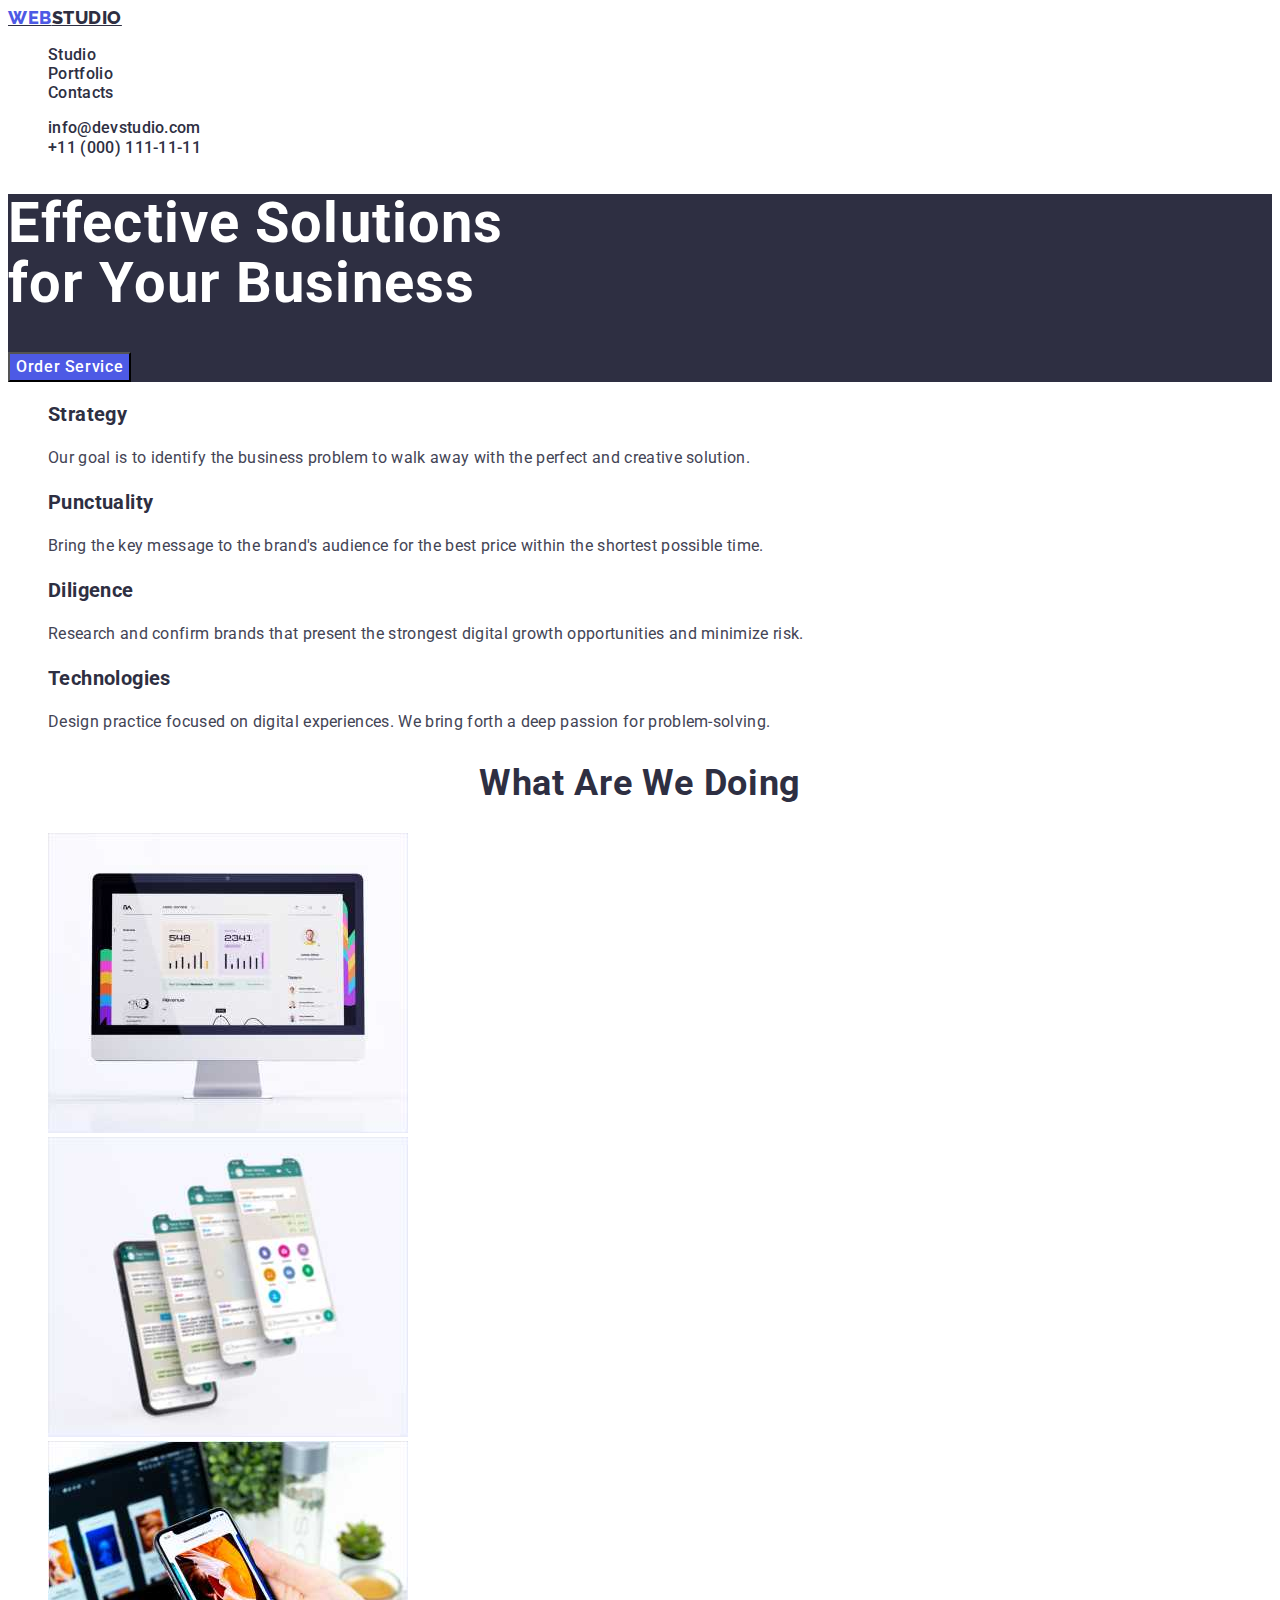
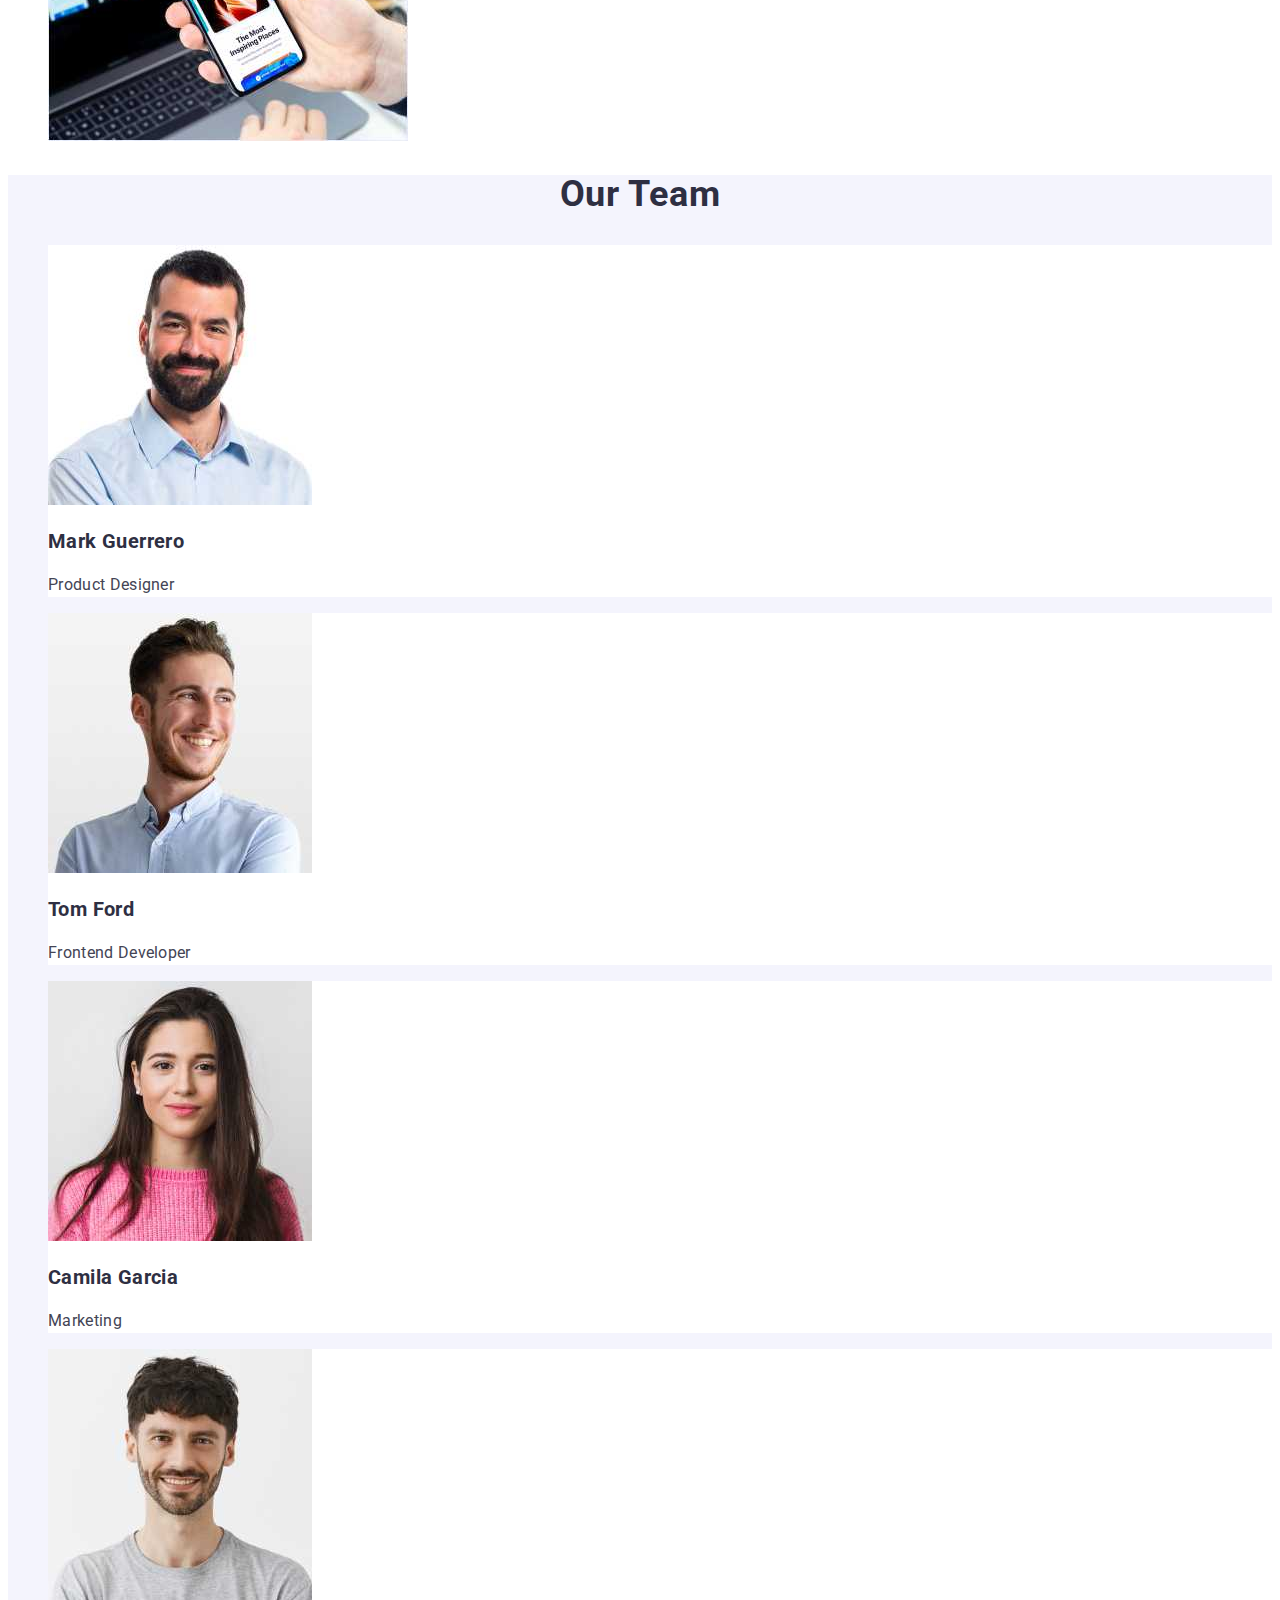
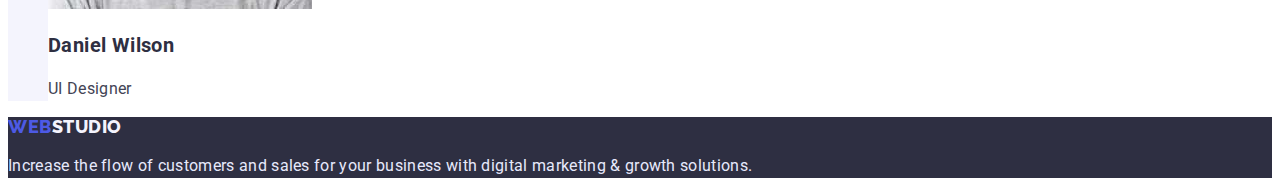
<file: index.html>
<!DOCTYPE html>
<html lang="en">
<head>
    <meta charset="UTF-8">
    <meta http-equiv="X-UA-Compatible" content="IE=edge">
    <meta name="viewport" content="width=device-width, initial-scale=1.0">
    <title>developed_Shprinher</title>
    <link rel="preconnect" href="https://fonts.googleapis.com">
    <link rel="preconnect" href="https://fonts.gstatic.com" crossorigin>
    <link href="https://fonts.googleapis.com/css2?family=Raleway:wght@800&family=Roboto:wght@400;500;700&display=swap"
        rel="stylesheet">
    <link rel="stylesheet" href="./css/styles.css">
</head>

<body class="body">
    <!--==================== HEADER ==================== -->
    <header class="page-header">
        <nav class="navigation">
            <a class="logo-link" href="./index.html"><span class="color-dark-logo">WEB</span>STUDIO</a>
            <ul class="menu list">
                <li><a class="link link-color" href="./index.html">Studio</a></li>
                <li><a class="link link-color" href="./portfolio.html"> Portfolio</a></li>
                <li><a class="link link-color" href="">Contacts</a></li>
            </ul>
        </nav>
    <address class="address menu">
        <ul class="menu list">
            <li><a class="link link-color" href="mailto:info@devstudio.com">info@devstudio.com</a></li>
            <li><a class="link link-color" href="tel:+110001111111">+11 (000) 111-11-11</a></li>
        </ul>
    </address>
    </header>
    <!-- ==================== HEADER ==================== -->
    <main>
        <section class="for-background">
            <h1 class="title-hero">Effective Solutions<br> for Your Business</h1>
            <button class="order-button" type="button">Order Service</button>
        </section>
        <section>
            <h2 class="title-advantages-hidden">our advantages</h2>
            <ul class="list">
                <li>
                    <h3 class="title-general">Strategy</h3>
                    <p class="text-general">Our goal is to identify the business problem to walk away with the perfect and creative solution.
                    </p>
                </li>
                <li>
                    <h3 class="title-general">Punctuality</h3>
                    <p class="text-general">Bring the key message to the brand's audience for the best price within the shortest possible
                        time.</p>
                </li>
                <li>
                    <h3 class="title-general">Diligence</h3>
                    <p class="text-general">Research and confirm brands that present the strongest digital growth opportunities and minimize
                        risk.</p>
                </li>
                <li>
                    <h3 class="title-general">Technologies</h3>
                    <p class="text-general">Design practice focused on digital experiences. We bring forth a deep passion for
                        problem-solving.</p>
                </li>
            </ul>
        </section>
        <section>
            <h2 class="title-jobs">What are we doing</h2>
            <ul class="list">
                <li class="image-jobs">
                    <img src="./images/Rectangle1.jpg" alt="computer monitor" width="360">
                </li>
                <li class="image-jobs">
                    <img src="./images/Rectangle2.jpg" alt="phone screen" width="360">
                </li>
                <li class="image-jobs">
                    <img src="./images/Rectangle3.jpg" alt="phone and laptop" width="360">
                </li>
            </ul>
        </section>
        <section class="title-team-back">
            <h2 class="title-team">Our Team</h2>
            <ul class="title-team-list list">
                <li class="title-item-team">
                    <img src="./images/img.jpg" alt="boy's photo" width="264">
                    <h3 class="title-general">Mark Guerrero</h3>
                    <p class="text-general">Product Designer</p>
                </li>
                <li class="title-item-team">
                    <img src="./images/img(1).jpg" alt="boy's photo" width="264">
                    <h3 class="title-general">Tom Ford</h3>
                    <p class="text-general">Frontend Developer</p>
                </li>
                <li class="title-item-team">
                    <img src="./images/img(2).jpg" alt="girl's photo" width="264">
                    <h3 class="title-general">Camila Garcia</h3>
                    <p class="text-general">Marketing</p>
                </li>
                <li class="title-item-team">
                    <img src="./images/img(3).jpg" alt="boy's photo" width="264">
                    <h3 class="title-general">Daniel Wilson</h3>
                    <p class="text-general">UI Designer</p>
                </li>
            </ul>
        </section>
    </main>
    <footer class="for-background">
        <a class="link logo-link" href="./index.html"><span class="color-dark-logo">WEB</span><span
                class="color-white-logo">STUDIO</span></a>
        <p class="footer-text">Increase the flow of customers and sales for your business with digital marketing & growth solutions.
        </p>
    </footer>
</body>
</html>
</file>
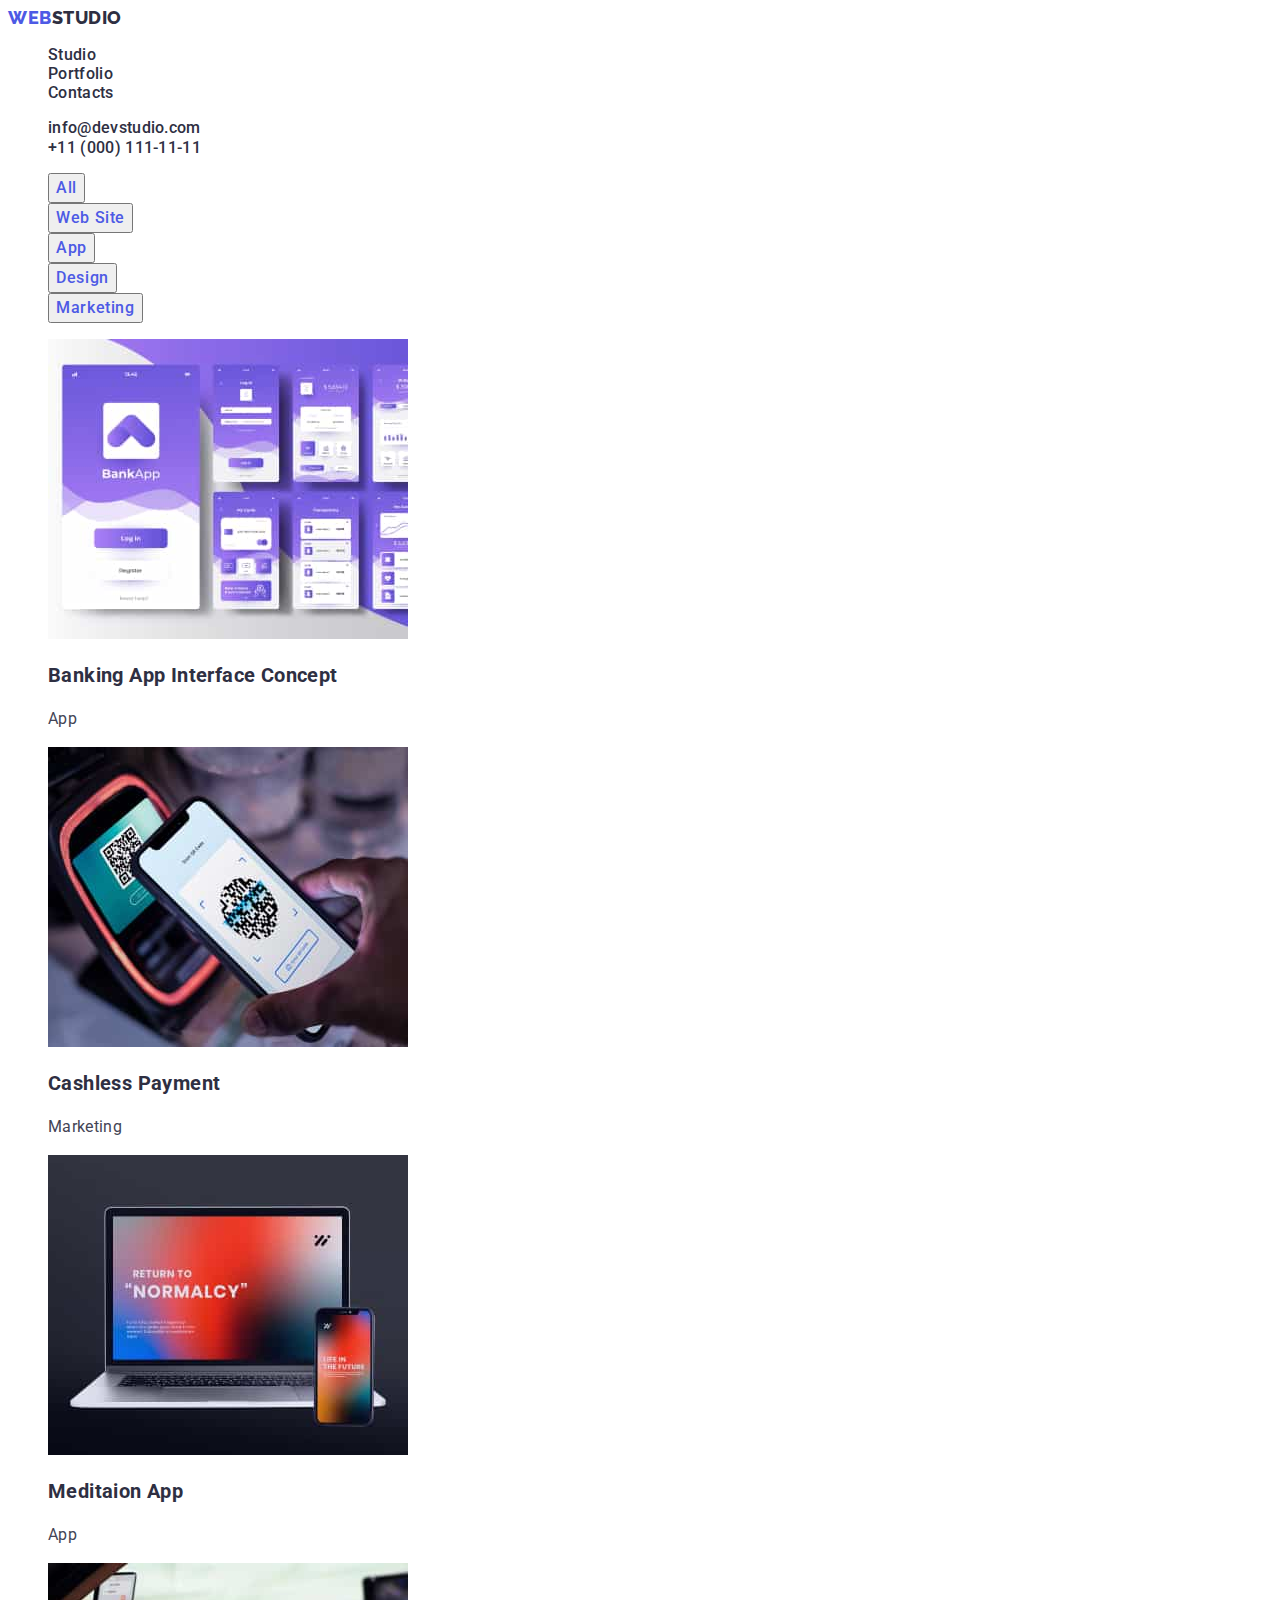
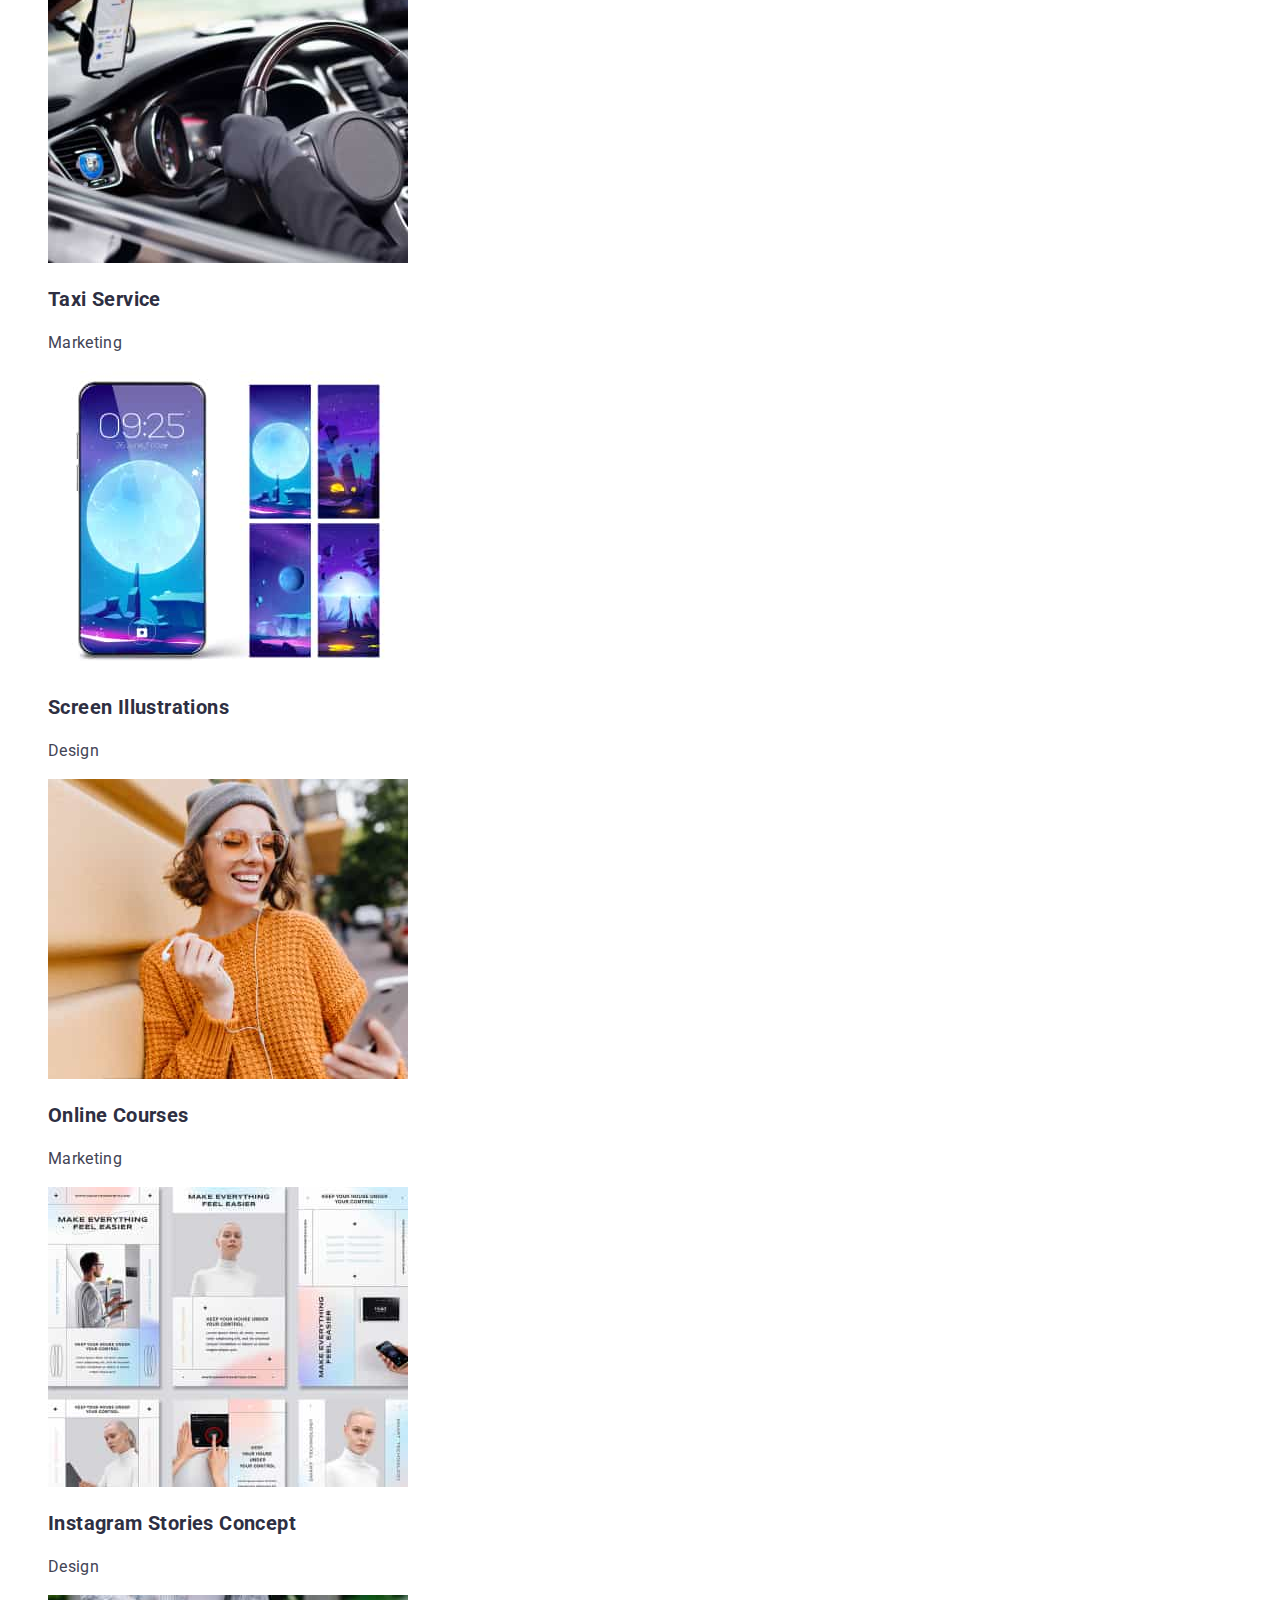
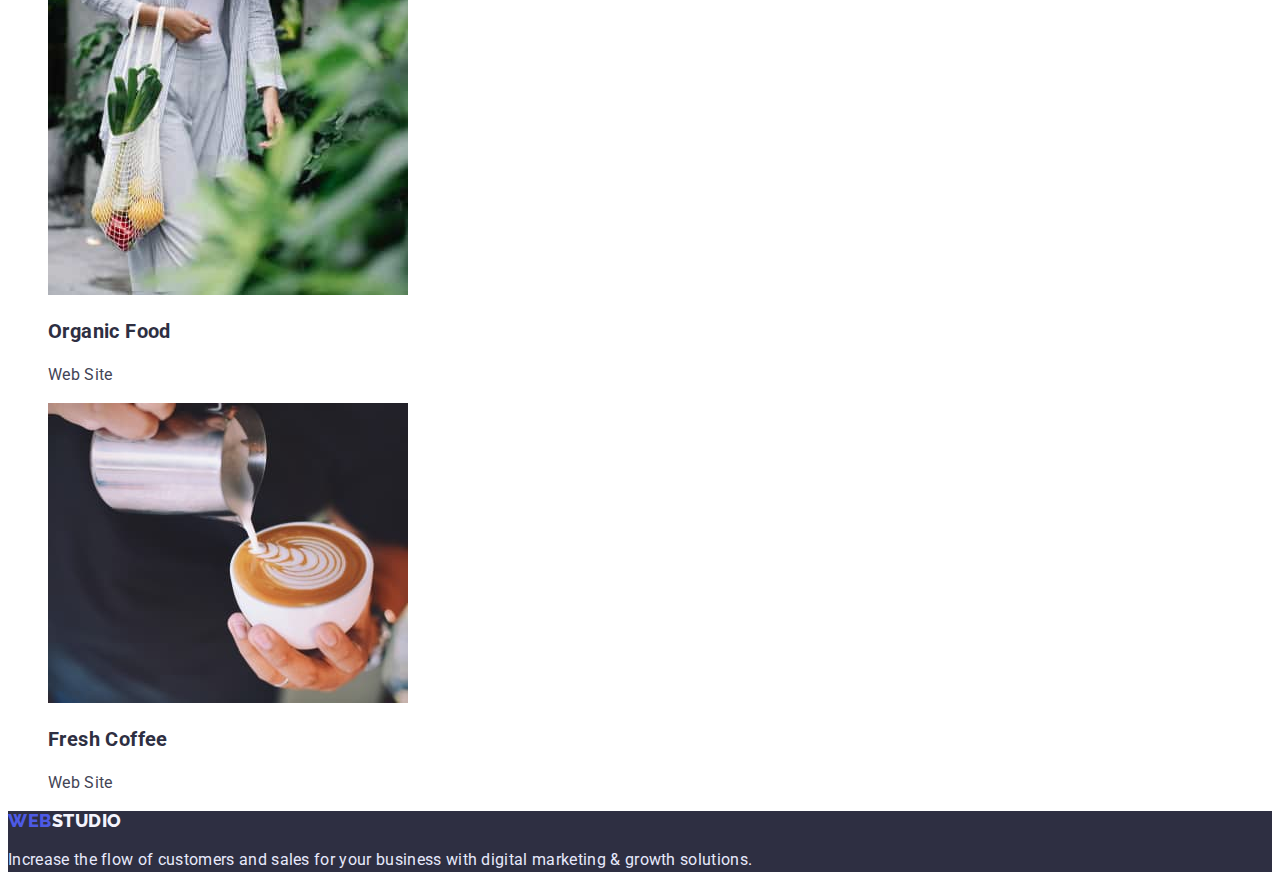
<file: portfolio.html>
<!DOCTYPE html>
<html lang="en">

<head>
    <meta charset="UTF-8">
    <meta http-equiv="X-UA-Compatible" content="IE=edge">
    <meta name="viewport" content="width=device-width, initial-scale=1.0">
    <title>developed_Shprinher</title>
    <link rel="preconnect" href="https://fonts.googleapis.com">
    <link rel="preconnect" href="https://fonts.gstatic.com" crossorigin>
    <link href="https://fonts.googleapis.com/css2?family=Raleway:wght@800&family=Roboto:wght@400;500;700&display=swap"
        rel="stylesheet">
    <link rel="stylesheet" href="./css/styles.css">
</head>

<body class="body">
    <header class="page-header">
        <nav class="navigation">
            <a class="link logo-link" href="./index.html"><span class="color-dark-logo">WEB</span>STUDIO</a>
            <ul class="menu list">
                <li><a class="link link-color" href="./index.html">Studio</a></li>
                <li><a class="link link-color" href="./portfolio.html"> Portfolio</a></li>
                <li><a class="link link-color" href="">Contacts</a></li>
            </ul>
        </nav>
        <address class="address">
        <ul class="menu list">
            <li><a class="link link-color" href="mailto:info@devstudio.com">info@devstudio.com</a></li>
            <li><a class="link link-color" href="tel:+110001111111">+11 (000) 111-11-11</a></li>
        </ul>
    </address>
    </header>

    <main>
    <section>
        <h1 class="title-advantages-hidden">label</h1>
        <ul class="list">
                <li><button class="buttons" type="button">All</button></li>
                <li><button class="buttons" type="button">Web Site</button></li>
                <li><button class="buttons" type="button">App</button></li>
                <li><button class="buttons" type="button">Design</button></li>
                <li><button class="buttons" type="button">Marketing</button></li>
        </ul>
    </section>
    <section>
        <h2 class="title-advantages-hidden">images content</h2>
        <ul class="list">
            <li class="photo-item">
                <img src="./images/img11.jpg" alt="bank app">
                <h3 class="title-general">Banking App Interface Concept</h3>
                <p class="text-general">App</p>
            </li>
            <li class="photo-item">
                <img src="./images/img12.jpg" alt="QR code scanning">
                <h3 class="title-general">Cashless Payment</h3>
                <p class="text-general">Marketing</p>
            </li>
            <li class="photo-item">
                <img src="./images/img13.jpg" alt="laptop and phone">
                <h3 class="title-general">Meditaion App</h3>
                <p class="text-general">App</p>
            </li>
            <li class="photo-item">
                <img src="./images/img14.jpg" alt="interior of the car">
                <h3 class="title-general">Taxi Service</h3>
                <p class="text-general">Marketing</p>
            </li>
            <li class="photo-item">
                <img src="./images/img15.jpg" alt="screensavers for the phone">
                <h3 class="title-general">Screen Illustrations</h3>
                <p class="text-general">Design</p>
            </li>
            <li class="photo-item">
                <img src="./images/img16.jpg" alt="girl with headphones">
                <h3 class="title-general">Online Courses</h3>
                <p class="text-general">Marketing</p>
            </li>
            <li class="photo-item">
                <img src="./images/img17.jpg" alt="page from the social network">
                <h3 class="title-general">Instagram Stories Concept</h3>
                <p class="text-general">Design</p>
            </li>
            <li class="photo-item">
                <img src="./images/img18.jpg" alt="a package of vegetables">
                <h3 class="title-general">Organic Food</h3>
                <p class="text-general">Web Site</p>
            </li>
            <li class="photo-item">
                <img src="./images/img19.jpg" alt="making cappuccino">
                <h3 class="title-general">Fresh Coffee</h3>
                <p class="text-general">Web Site</p>
            </li>
        </ul>
    </section>
    </main>
    <footer class="for-background">
        <a class="link logo-link" href="./index.html"><span class="color-dark-logo">WEB</span><span
                class="color-white-logo">STUDIO</span></a>
        <p class="footer-text">Increase the flow of customers and sales for your business with digital marketing & growth solutions.
        </p>
    </footer>
</body>
</file>
<file: css/styles.css>
:root{
    --text-button: #FFFFFF;
    --second-title: #2E2F42;
    --p-text: #434455;
}

.list{
    list-style: none;
}
.link{
    text-decoration: none;
}
.body{font-family: 'Roboto', sans-serif;
    font-weight: 500;}

.address{font-style: normal;
}
.link-color{color: #2E2F42;}
.link-color:active{color: #404BBF}

.logo-link{
font-family: 'Raleway',sans-serif;
font-style: normal;
font-weight: 800;
font-size: 18px;
line-height: 1.16;
display: flex;
align-items: center;
letter-spacing: 0.03em;
text-transform: uppercase;

color: #2E2F42;}

.color-dark-logo{color: #4D5AE5;}
.color-white-logo{color: #F4F4FD;}

.menu{
    font-size: 16px;
    line-height: 1.2;
    letter-spacing: 0.02em;}

.for-background{
    background: #2E2F42;}

.title-hero {
    font-size: 56px;
    line-height: 1.07;
    letter-spacing: 0.02em;

    color: #FFFFFF;}

.order-button{
font-family: inherit;
    font-style: normal;
    font-weight: 500;
    font-size: 16px;
    line-height: 1.5;
    display: flex;
    align-items: center;
    letter-spacing: 0.04em;
cursor: pointer;

color: var(--text-button);
background: #4D5AE5;}
.order-button:hover{background: #404BBF;}

.buttons {
font-family: inherit;
    font-weight: 500;
    font-size: 16px;
    line-height: 1.5;
    display: flex;
    align-items: center;
    text-align: center;
    letter-spacing: 0.04em;
    cursor: pointer;

    color: #4D5AE5;}

.buttons:hover,
.buttons:focus {
    background-color: #404BBF;
    color: var(--text-button);
}
.footer-text{font-family: 'Roboto',sans-serif;
    font-weight: 400;
    font-size: 16px;
    line-height: 1.5;
    letter-spacing: 0.02em;

    color: #E7E9FC;
}

.title-advantages-hidden{ 
    position: absolute;
    width: 1px;
    height: 1px;
    margin: -1px;
    border: 0;
    padding: 0;

    white-space: nowrap;
    clip-path: inset(100%);
    clip: rect(0 0 0 0);
    overflow: hidden;
}
.desc {
    font-size: 20px;
    line-height: 1.2;
    letter-spacing: 0.02em;

    color: #2E2F42;
}
.desc-text{
    font-weight: 400;
    font-size: 16px;
    line-height: 1.5;
    letter-spacing: 0.02em;

    color: #434455;}

.title-jobs{
    font-weight: 700;
    font-size: 36px;
    line-height: 1.11;
    text-align: center;
    letter-spacing: 0.02em;
    text-transform: capitalize;

    color: #2E2F42;}

.title-team{
    font-weight: 700;
    font-size: 36px;
    line-height: 1.11;
    text-align: center;
    letter-spacing: 0.02em;
    text-transform: capitalize;

    color: #2E2F42;}

.title-team-back{
background: #F4F4FD;}
.title-item-team{
background: #FFFFFF;}

.title-general{
    font-size: 20px;
    line-height: 1.2;
    letter-spacing: 0.02em;

    color: var(--second-title);
}
.text-general{
    font-weight: 400;
    font-size: 16px;
    line-height: 1.5;
    letter-spacing: 0.02em;

    color: var(--p-text);
}
</file>
